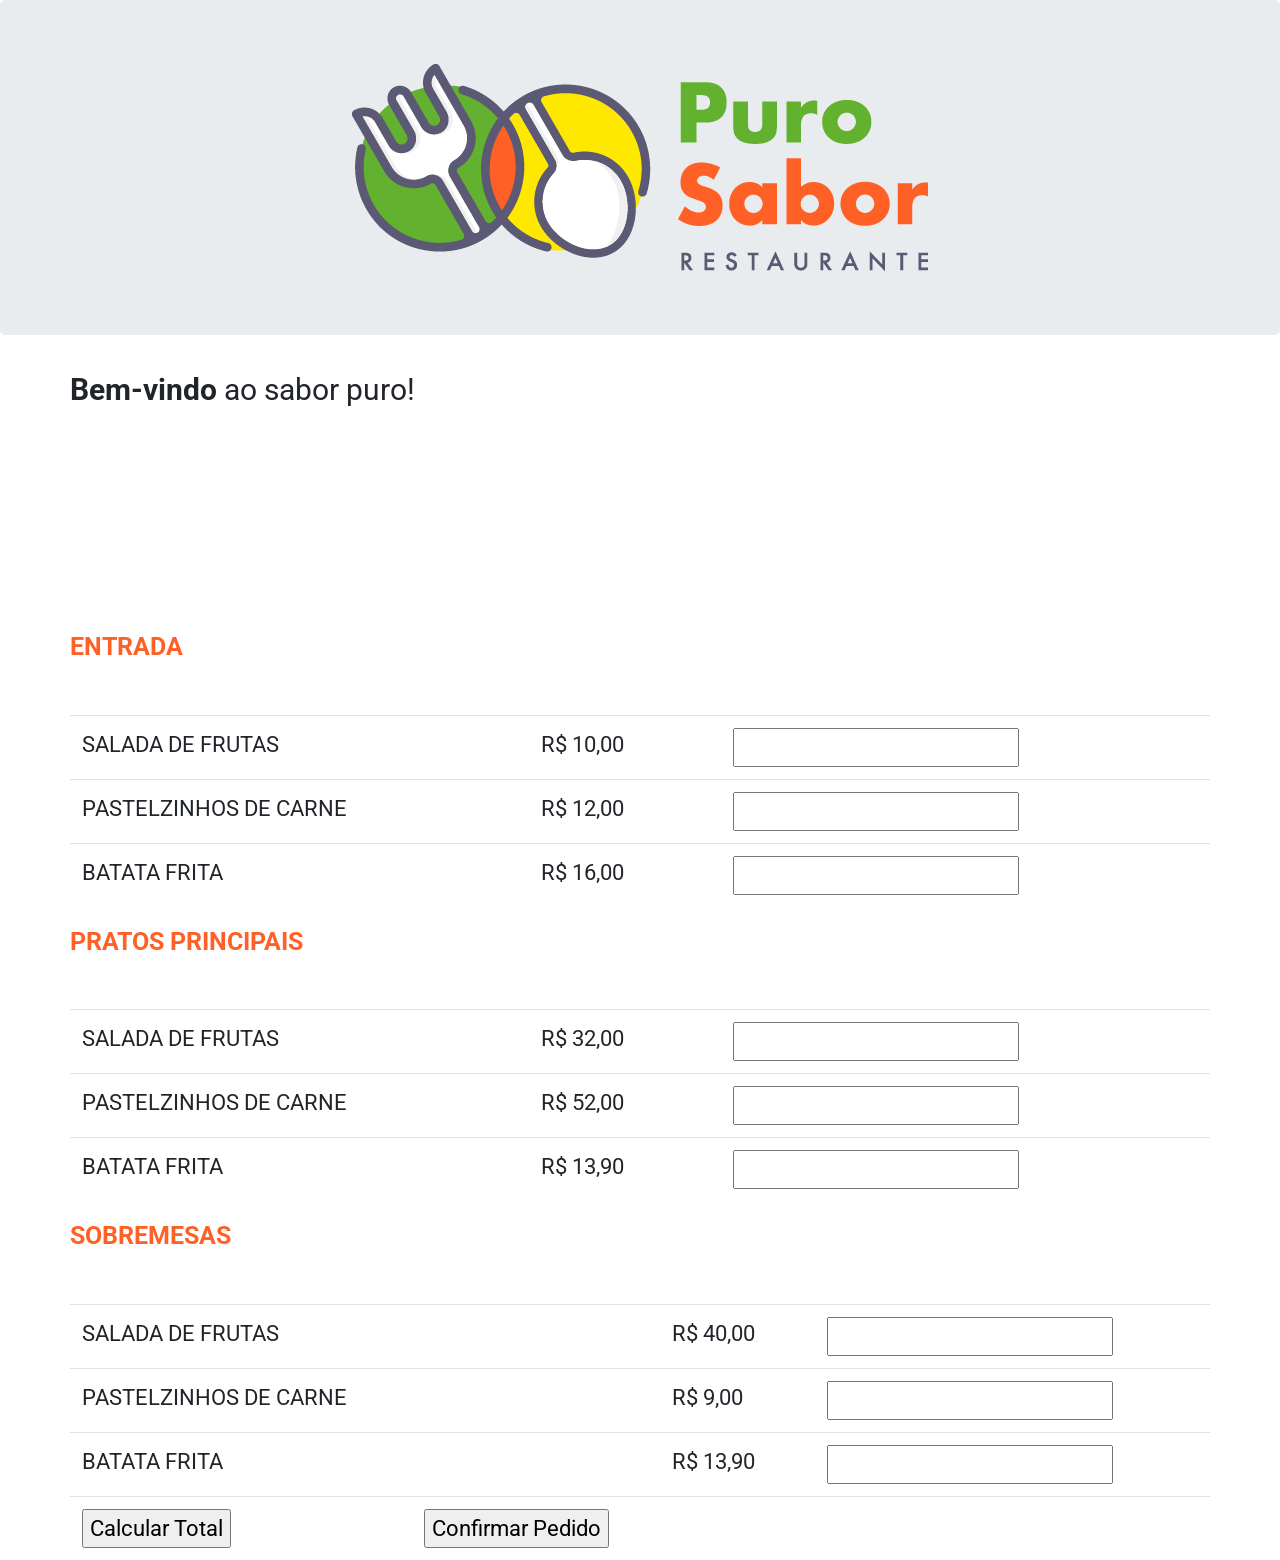
<file: tela-cardapio.html>
<!DOCTYPE html>
<html lang="en">
<head>
  <title>Puro Sabor</title>
  <meta charset="utf-8">
  <meta name="viewport" content="width=device-width, initial-scale=1">
  <link rel="stylesheet" href="https://maxcdn.bootstrapcdn.com/bootstrap/4.3.1/css/bootstrap.min.css">
  <script src="https://ajax.googleapis.com/ajax/libs/jquery/3.4.1/jquery.min.js"></script>
  <script src="https://cdnjs.cloudflare.com/ajax/libs/popper.js/1.14.7/umd/popper.min.js"></script>
  <script src="https://maxcdn.bootstrapcdn.com/bootstrap/4.3.1/js/bootstrap.min.js"></script>
  <link rel="stylesheet" type="text/css" href="estilo/estilo2.css">
  <script src="https://maxcdn.bootstrapcdn.com/bootstrap/3.4.0/js/bootstrap.min.js"></script>
  <link href='https://fonts.googleapis.com/css?family=Roboto' rel='stylesheet'>
    <script type="text/javascript" src="somar.js"></script>
</head>
<body>
<form method="POST" action="listar.php">
<div class="jumbotron text-center">
  <img src="img/logo.png">
</div>
  
<div class="container">
  <div class="row">
    <p><strong>Bem-vindo</strong> ao sabor puro!</p>
        <div id="entrada">
          <p class="title-menu">ENTRADA</p><table class="table table-hover">
          <tbody>
            <br>
            <tr>
              <td>SALADA DE FRUTAS</td>
              <td></td>
              <td>R$ 10,00</td>
              <td></td>
              <td><input type="number" id="quant1" onclick="somar1()"></a></td>
              <td id="resultado1"></td>
            </tr>
            <tr>
              <td>PASTELZINHOS DE CARNE</td>
              <td></td>
              <td>R$ 12,00</td>
              <td></td>
              <td><input type="number" id="quant2" onclick="somar2()"></td>
              <td id="resultado2"></td>
            </tr>
            <tr>
              <td>BATATA FRITA</td>
              <td></td>
              <td>R$ 16,00</td>
              <td></td>
              <td><input type="number" id="quant3" onclick="somar3()"></td>
              <td id="resultado3"></td>
            </tr>
          </tbody>
        </table>
        
        
        <p class="title-menu">PRATOS PRINCIPAIS</p><table class="table table-hover">
          <tbody>
            <br>
            <tr>
              <td>SALADA DE FRUTAS</td>
              <td></td>
              <td>R$ 32,00</td>
              <td></td>
              <td><input type="number" id="quant4" onclick="somar4()"></td>
              <td id="resultado4"></td>
            </tr>
            <tr>
              <td>PASTELZINHOS DE CARNE</td>
              <td></td>
              <td>R$ 52,00</td>
              <td></td>
              <td><input type="number" id="quant5" onclick="somar5()"></td>
              <td id="resultado5"></td>
            </tr>
            <tr>
              <td>BATATA FRITA</td>
              <td></td>
              <td>R$ 13,90</td>
              <td></td>
              <td><input type="number" id="quant6" onclick="somar6()"></td>
              <td id="resultado6"></td>
            </tr>
          </tbody>
        </table>
        

        <p class="title-menu">SOBREMESAS</p><table class="table table-hover">
          <tbody>
            <br>
            <tr>
              <td>SALADA DE FRUTAS</td>
              <td></td>
              <td>R$ 40,00</td>
              <td></td>
              <td><input type="number" id="quant7" onclick="somar7()"></td>
              <td id="resultado7"></td>
            </tr>
            <tr>
              <td>PASTELZINHOS DE CARNE</td>
              <td></td>
              <td>R$ 9,00</td>
              <td></td>
              <td><input type="number" id="quant8" onclick="somar8()"></td>
              <td id="resultado8"></td>
            </tr>
            <tr>
              <td>BATATA FRITA</td>
              <td></td>
              <td>R$ 13,90</td>
              <td></td>
              <td><input type="number" id="quant9" onclick="somar9()"></td>
              <td id="resultado9"></td>
            </tr>
            <tr>
              <center>
          <td><input type="button" name="botao" value="Calcular Total" onclick="calculartudo()"></td>
          <td><input type="submit" name="Confirmar" value="Confirmar Pedido" ></td>
          <td></td>
          <td></td>
          <td></td>
          <td id="totaltudo"></td>
            </tr>
          </tbody>
        </center>
        </table>
        </div>
        </div>
      </div>
  </div>
</div>
</form>
</body>
</html>
</file>
<file: estilo/estilo2.css>
body {
    font-family: 'Roboto';font-size: 22px;

}
p{
	font-size: 30px;
}
#entrada{
	width: 100%;
	height: 500px;
	margin-top: 200px;

}
.title-menu{
	color: #FF6026;
	font-size: 25px;
	font-weight: bold;
}
</file>
